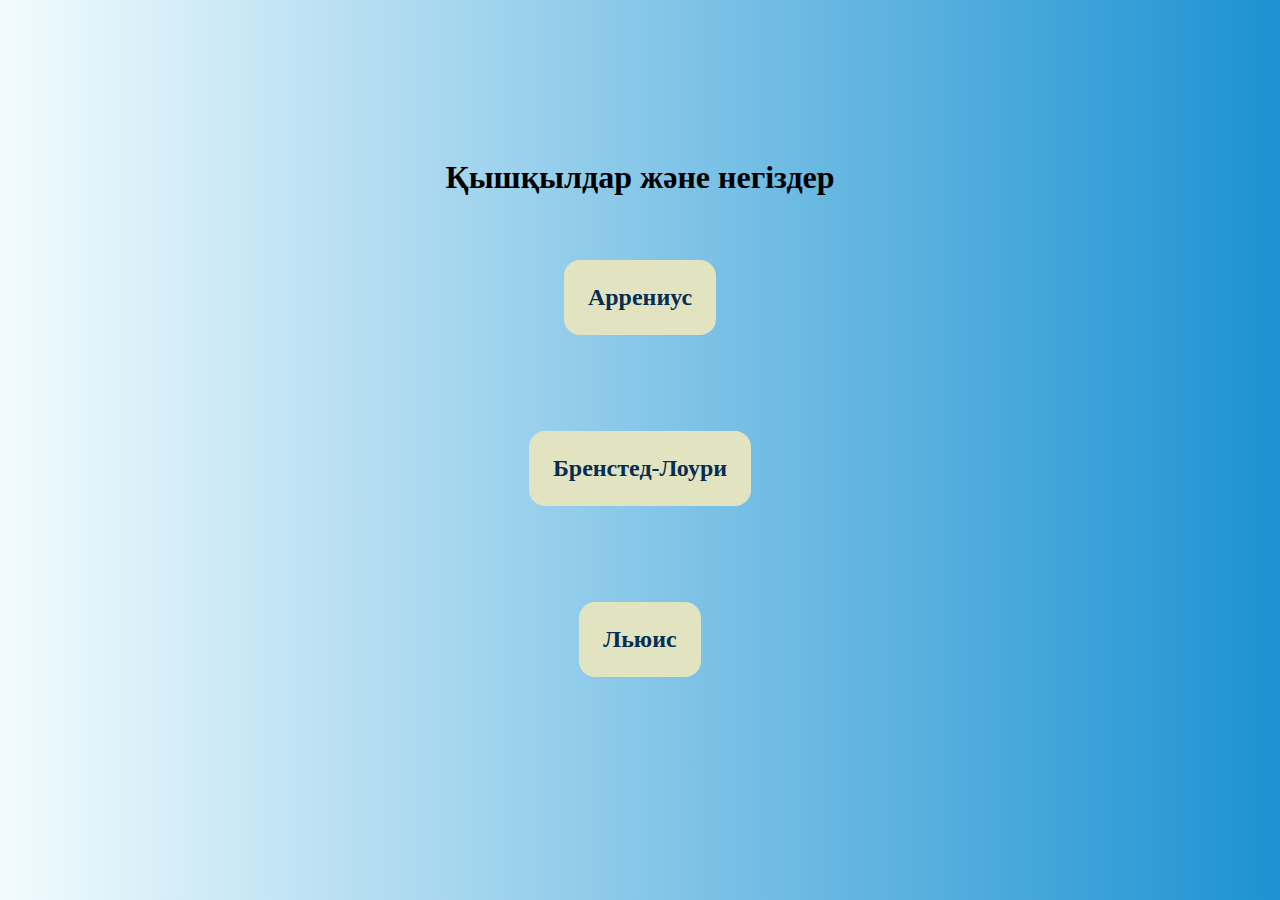
<file: index.html>
<!DOCTYPE html>
<html lang="en">
<head>
    <meta charset="UTF-8">
    <meta name="viewport" content="width=device-width, initial-scale=1.0">
    <title>Қышқылдар-негіздер</title>
    <link rel="stylesheet" href="./styles.css">
</head>
<body>
    <div id="container">
        <div class="headText">
            <h1>Қышқылдар және негіздер</h1>
        </div>
        <div class="links">
            <h2><a href="./arrhenius/index.html">Аррениус</a></h2>
            <h2><a href="./bronsted/index.html">Бренстед-Лоури</a></h2>
            <h2><a href="./lewis/index.html">Льюис</a></h2>
        </div>
    </div>
</body>
</html>
</file>
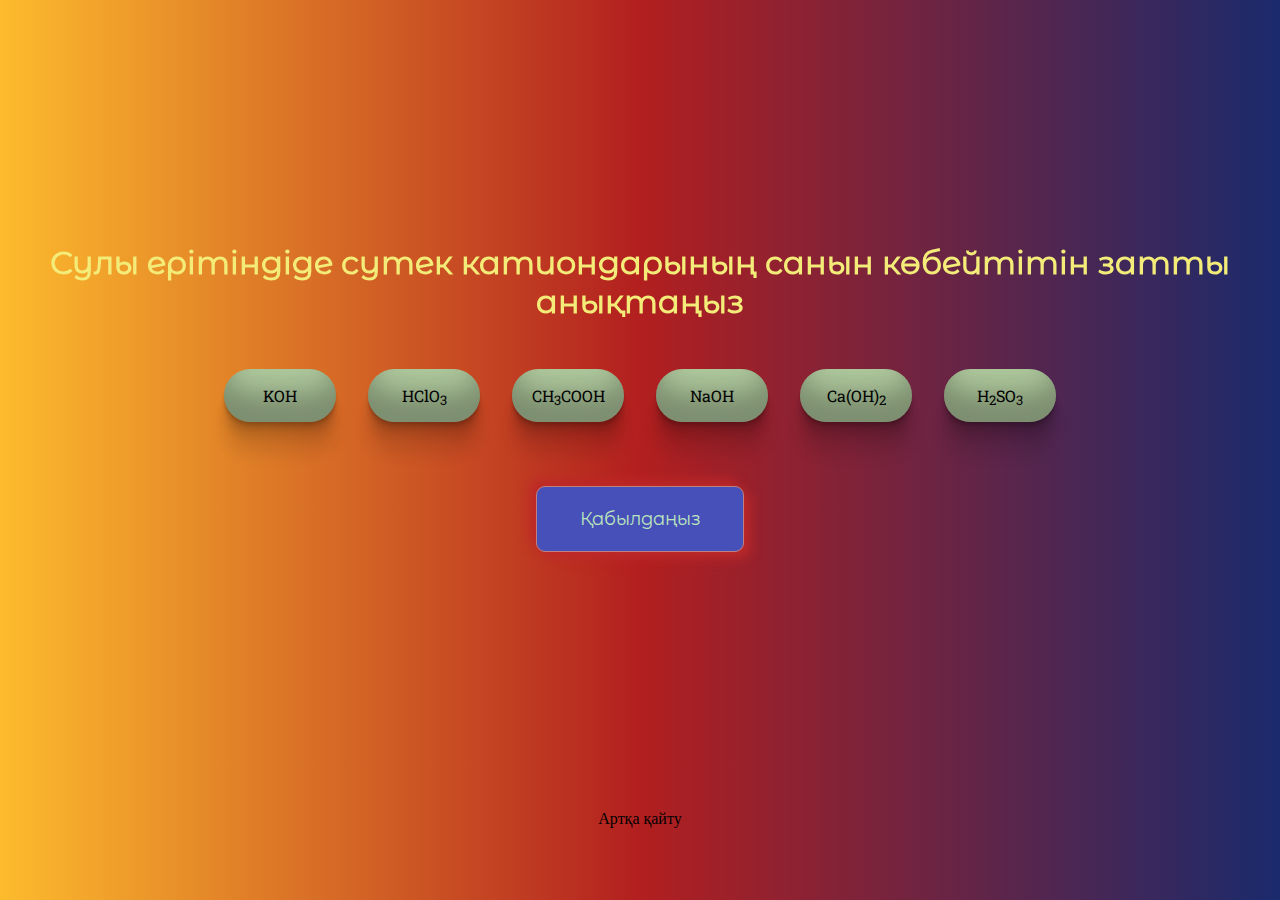
<file: arrhenius/index.html>
<!DOCTYPE html>
<html lang="en">
<head>
    <meta charset="UTF-8">
    <meta name="viewport" content="width=device-width, initial-scale=1.0">
    <title>Document</title>
    <link rel="stylesheet" href="./styles.css">
    <script src="./script.js" defer></script>
</head>
<body>
    
    
    <div id="container">
        <div id="question">
           
        </div>
        <div id="variants">
        </div> 
    </div>
    
    <p id="back"><a href="../index.html">Артқа қайту</a></p>
</body>
</html>
</file>
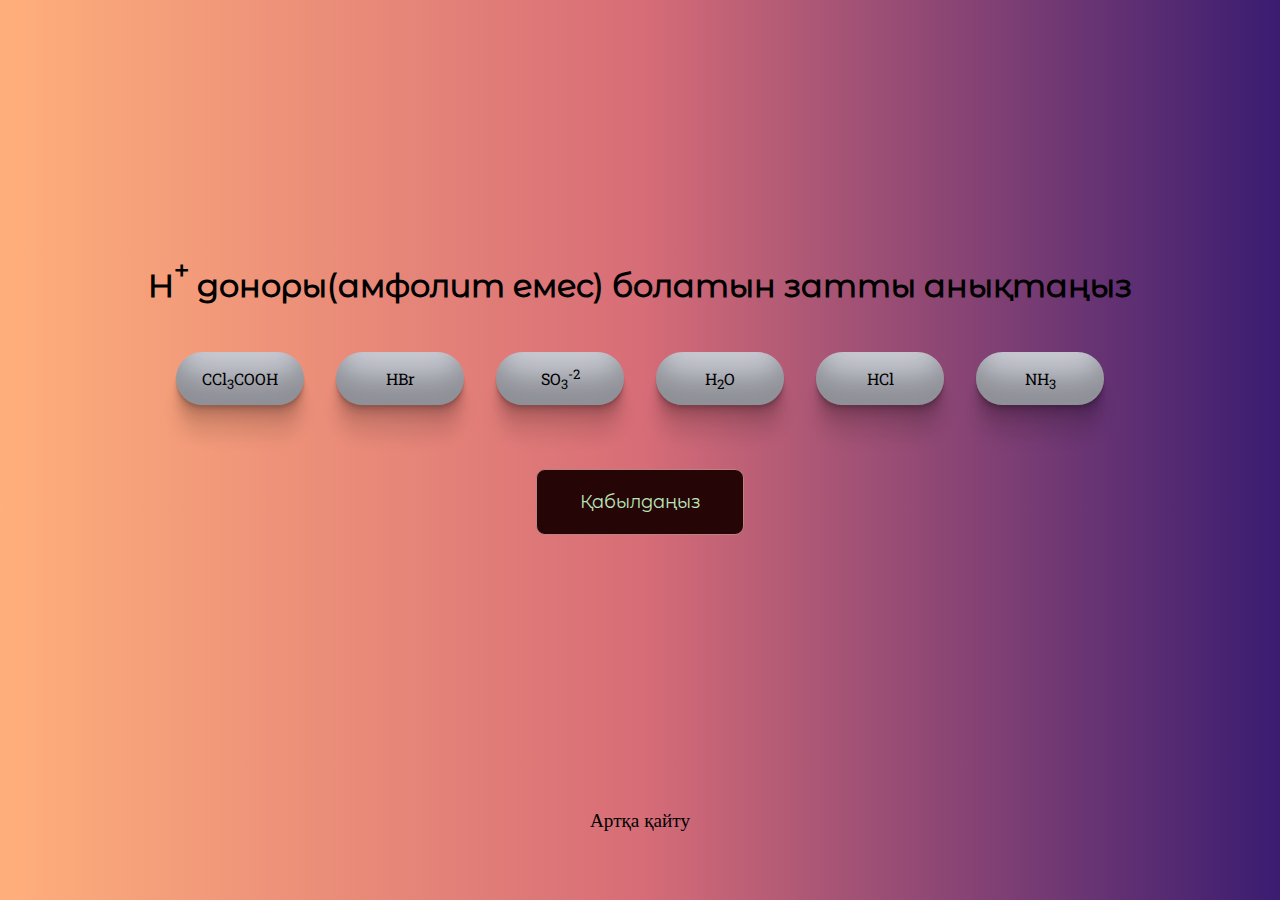
<file: bronsted/index.html>
<!DOCTYPE html>
<html lang="en">
<head>
    <meta charset="UTF-8">
    <meta name="viewport" content="width=device-width, initial-scale=1.0">
    <title>Document</title>
    <link rel="stylesheet" href="./styles.css">
    <script src="./script.js" defer></script>
</head>
<body>
    <div id="container">
        <div id="question">
           
        </div>
        <div id="variants">
        </div>
        
    </div>
    <p id="back"><a href="../index.html">Артқа қайту</a></p>
</body>
</html>
</file>
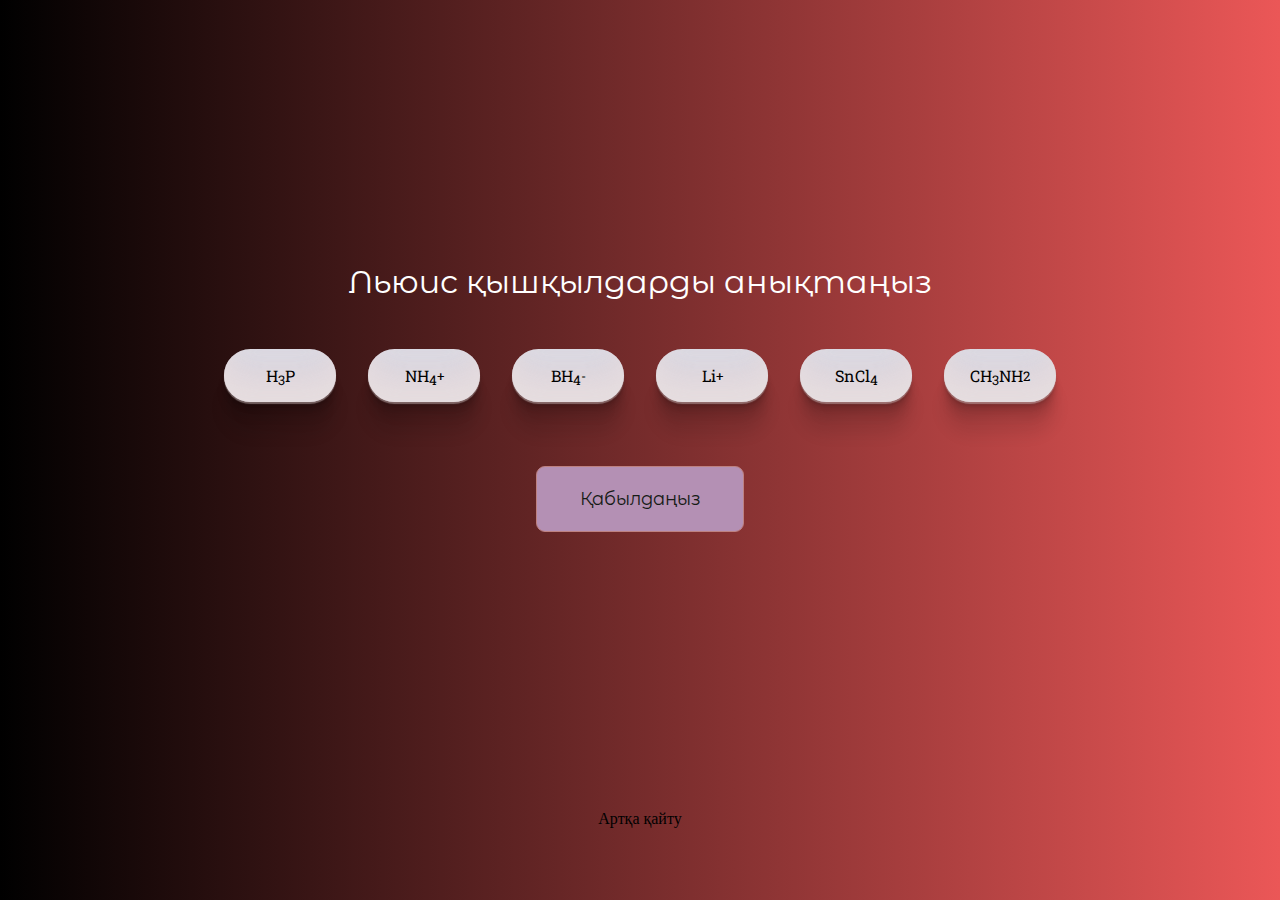
<file: lewis/index.html>
<!DOCTYPE html>
<html lang="en">
<head>
    <meta charset="UTF-8">
    <meta name="viewport" content="width=device-width, initial-scale=1.0">
    <title>Document</title>
    <link rel="stylesheet" href="./styles.css">
    <script src="./script.js" defer></script>
</head>
<body>
    
    <div id="container">
        
        <div id="question">
           
        </div>
        <div id="variants">
        </div>
        
    </div>
    <p id="back"><a href="../index.html">Артқа қайту</a></p>
</body>
</html>
</file>
<file: styles.css>
* {
    margin: 0;
}

html {
    height: 100vh;
}
body{
    height: 100%;
    background: #1c92d2;  /* fallback for old browsers */
background: -webkit-linear-gradient(to right, #f2fcfe, #1c92d2);  /* Chrome 10-25, Safari 5.1-6 */
background: linear-gradient(to right, #f2fcfe, #1c92d2); /* W3C, IE 10+/ Edge, Firefox 16+, Chrome 26+, Opera 12+, Safari 7+ */

}

#container {
    display: flex;
    flex-direction: column;
    justify-content: center;
    align-items: center;
    height: 100%;
}


.links *{
    margin: 2rem;
    display: flex;
    align-items: center;
    justify-content: center;
}
a {
    text-decoration: none;
    color: rgb(8, 45, 82);
    background-color: rgb(226, 228, 193);
    padding: 1.5rem;
    border-radius: 1rem;

}

a:active {
    color: rgb(112, 9, 9);
}
</file>
<file: arrhenius/styles.css>
@font-face {
    font-family: "Sriracha"; /* Replace with the actual font family name */
    src: url("Sriracha-Regular.ttf") format("truetype");
}
@font-face {
    font-family: "RobotoSlab"; /* Replace with the actual font family name */
    src: url("./RobotoSlab.ttf") format("truetype");
}

* {
    margin: 0;
}

html {
    height: 100vh;
}

body {
    margin: 0;
    height: 100%;
    background: #1a2a6c;  /* fallback for old browsers */
    background: -webkit-linear-gradient(to right, #fdbb2d, #b21f1f, #1a2a6c);  /* Chrome 10-25, Safari 5.1-6 */
    background: linear-gradient(to right, #fdbb2d, #b21f1f, #1a2a6c); /* W3C, IE 10+/ Edge, Firefox 16+, Chrome 26+, Opera 12+, Safari 7+ */
}

#container {
    display: flex;
    flex-direction: column;
    align-items: center;
    justify-content: center;
    width: 100%;
    height: 90%;
    margin: auto;
    justify-content: center;
}



sub {
    position: relative;
    top: 0.3rem;
}

#question {
    display: flex;
    align-items: center;
    justify-content: center;
    text-align: center;
    font-family: 'Sriracha', 'Times New Roman', Times, serif;
    margin-bottom: 2rem;
}

h1{
    font-size: 2rem;
    background-color: #f3ec78;
    -webkit-background-clip: text;
    -moz-background-clip: text;
    -webkit-text-fill-color: transparent; 
    -moz-text-fill-color: transparent;
}

#variants {
    display: flex;
    flex-wrap: wrap;
    align-items: center;
    margin-bottom: 2rem;
    max-width: 80%;
    justify-content: space-around;
}

.variant {
    display: flex;
    align-items: center;
    justify-content: center;
    background-color: lightblue;
    width: 5rem;
    padding: 1rem;
    margin: 1rem 1rem;
    background: rgb(194, 222, 174);
    border-radius: 50px;
    font-family: 'RobotoSlab', 'Times New Roman', Times, serif;
    box-shadow: rgba(0, 0, 0, 0.17) 0px -23px 25px 0px inset, rgba(0, 0, 0, 0.15) 0px -36px 30px 0px inset, rgba(0, 0, 0, 0.1) 0px -79px 40px 0px inset, rgba(0, 0, 0, 0.06) 0px 2px 1px, rgba(0, 0, 0, 0.09) 0px 4px 2px, rgba(0, 0, 0, 0.09) 0px 8px 4px, rgba(0, 0, 0, 0.09) 0px 16px 8px, rgba(0, 0, 0, 0.09) 0px 32px 16px;
}

.selected {
    background-color: rgba(229, 62, 62, 0.638);
    color: white;
}

#submitButton {
    display: flex;
    justify-content: center;
    align-items: center;
    padding: 2rem;
    width: 13rem;
    height: 2rem;
    margin: 1rem auto;
    font-family: 'Sriracha', 'Times New Roman', Times, serif;
    color: rgb(188, 229, 188);
}

button {
    color: #090909;
    padding: 0.7em 1.7em;
    font-size: 18px;
    border-radius: 0.5em;
    background: #4750b8;
    cursor: pointer;
    border: 1px solid #bd8181;
    transition: all 0.3s;
    box-shadow: 6px 6px 12px #be2929, -6px -6px 12px #be2929;
  }
  
  button:hover {
    border: 1px solid rgb(187, 132, 132);
  }
  
  button:active {
    box-shadow: 4px 4px 12px #db7272, -4px -4px 12px #ffffff;
  }
  
 #back {
    display: flex;
    align-items: center;
    justify-content: center;
}

a{
    text-decoration: none;
    color: black;
}
</file>
<file: bronsted/styles.css>
@font-face {
    font-family: "Sriracha"; /* Replace with the actual font family name */
    src: url("Sriracha-Regular.ttf") format("truetype");
}
@font-face {
    font-family: "RobotoSlab"; /* Replace with the actual font family name */
    src: url("./RobotoSlab.ttf") format("truetype");
}

* {
    margin: 0;
}

html {
    height: 100vh;
}

body {
    margin: 0;
    height: 100%;
    background: #3A1C71;  /* fallback for old browsers */
background: -webkit-linear-gradient(to right, #FFAF7B, #D76D77, #3A1C71);  /* Chrome 10-25, Safari 5.1-6 */
background: linear-gradient(to right, #FFAF7B, #D76D77, #3A1C71); /* W3C, IE 10+/ Edge, Firefox 16+, Chrome 26+, Opera 12+, Safari 7+ */

    
}

#container {
    display: flex;
    flex-direction: column;
    align-items: center;
    justify-content: center;
    width: 100%;
    height: 90%;
    margin: auto;
    justify-content: center;
}



sub {
    position: relative;
    top: 0.3rem;
}

#question {
    display: flex;
    align-items: center;
    justify-content: center;
    text-align: center;
    font-family: 'Sriracha', 'Times New Roman', Times, serif;
    margin-bottom: 2rem;
}

h1{
    font-size: 2rem;
}

#variants {
    display: flex;
    flex-wrap: wrap;
    align-items: center;
    margin-bottom: 2rem;
    max-width: 80%;
    justify-content: space-around;
}

.variant {
    display: flex;
    align-items: center;
    justify-content: center;
    background-color: lightblue;
    width: 6rem;
    padding: 1rem;
    margin: 1rem 1rem;
    background: rgb(223, 225, 235);
    border-radius: 50px;
    font-family: 'RobotoSlab', 'Times New Roman', Times, serif;
    box-shadow: rgba(0, 0, 0, 0.17) 0px -23px 25px 0px inset, rgba(0, 0, 0, 0.15) 0px -36px 30px 0px inset, rgba(0, 0, 0, 0.1) 0px -79px 40px 0px inset, rgba(0, 0, 0, 0.06) 0px 2px 1px, rgba(0, 0, 0, 0.09) 0px 4px 2px, rgba(0, 0, 0, 0.09) 0px 8px 4px, rgba(0, 0, 0, 0.09) 0px 16px 8px, rgba(0, 0, 0, 0.09) 0px 32px 16px;
}

.selected {
    background-color: rgb(65, 191, 187);
}

#submitButton {
    display: flex;
    justify-content: center;
    align-items: center;
    padding: 2rem;
    width: 13rem;
    height: 2rem;
    margin: 1rem auto;
    font-family: 'Sriracha', 'Times New Roman', Times, serif;
    color: rgb(188, 229, 188);
}

button {
    color: #090909;
    padding: 0.7em 1.7em;
    font-size: 18px;
    border-radius: 0.5em;
    background: #250505;
    cursor: pointer;
    border: 1px solid #bd8181;
    transition: all 0.3s;
  }
  
  button:hover {
    border: 1px solid rgb(187, 132, 132);
  }
  
  button:active {
    box-shadow: 4px 4px 12px #db7272, -4px -4px 12px #ffffff;
  }
  
 #back {
    display: flex;
    align-items: center;
    justify-content: center;
}

a{
    text-decoration: none;
    color: black;
    font-size: 1.2rem;
}

sup {
    position: relative;
    bottom: 0.3rem;
}
</file>
<file: lewis/styles.css>
@font-face {
    font-family: "Sriracha"; /* Replace with the actual font family name */
    src: url("Sriracha-Regular.ttf") format("truetype");
}
@font-face {
    font-family: "RobotoSlab"; /* Replace with the actual font family name */
    src: url("./RobotoSlab.ttf") format("truetype");
}

* {
    margin: 0;
}

html {
    height: 100vh;
}

body {
    margin: 0;
    height: 100%;
    background: #EB5757;  /* fallback for old browsers */
background: -webkit-linear-gradient(to right, #000000, #EB5757);  /* Chrome 10-25, Safari 5.1-6 */
background: linear-gradient(to right, #000000, #EB5757); /* W3C, IE 10+/ Edge, Firefox 16+, Chrome 26+, Opera 12+, Safari 7+ */

    
}

#container {
    display: flex;
    flex-direction: column;
    align-items: center;
    justify-content: center;
    width: 100%;
    height: 90%;
    margin: auto;
    justify-content: center;
}



sub {
    position: relative;
    top: 0.3rem;
}

#question {
    display: flex;
    align-items: center;
    justify-content: center;
    text-align: center;
    font-family: 'Sriracha', 'Times New Roman', Times, serif;
    margin-bottom: 2rem;
}

h1{
    font-size: 2rem;
    color: white;
    font-weight: 200;
}

#variants {
    display: flex;
    flex-wrap: wrap;
    align-items: center;
    margin-bottom: 2rem;
    max-width: 80%;
    justify-content: space-around;
}

.variant {
    display: flex;
    align-items: center;
    justify-content: center;
    background-color: lightblue;
    width: 5rem;
    padding: 1rem;
    margin: 1rem 1rem;
    background: rgb(223, 225, 235);
    border-radius: 50px;
    font-family: 'RobotoSlab', 'Times New Roman', Times, serif;
    box-shadow: rgba(234, 226, 226, 0.678) 0px -23px 25px 0px inset, rgba(214, 155, 155, 0.15) 0px -36px 30px 0px inset, rgba(196, 175, 175, 0.1) 0px -79px 40px 0px inset, rgba(206, 190, 190, 0.492) 0px 2px 1px, rgba(0, 0, 0, 0.09) 0px 4px 2px, rgba(0, 0, 0, 0.09) 0px 8px 4px, rgba(0, 0, 0, 0.09) 0px 16px 8px, rgba(0, 0, 0, 0.09) 0px 32px 16px;
}

.selected {
    background-color: rgb(34, 20, 93);
}

#submitButton {
    display: flex;
    justify-content: center;
    align-items: center;
    padding: 2rem;
    width: 13rem;
    height: 2rem;
    margin: 1rem auto;
    font-family: 'Sriracha', 'Times New Roman', Times, serif;
    color: rgb(22, 27, 22);
}

button {
    color: #090909;
    padding: 0.7em 1.7em;
    font-size: 18px;
    border-radius: 0.5em;
    background: #b490b4;
    cursor: pointer;
    border: 1px solid #bd8181;
    transition: all 0.3s;
  }
  
  button:hover {
    border: 1px solid rgb(187, 132, 132);
  }
  
  button:active {
    box-shadow: 4px 4px 12px #db7272, -4px -4px 12px #ffffff;
  }
  
 #back {
    display: flex;
    align-items: center;
    justify-content: center;
}

a{
    text-decoration: none;
    color: black;
}
</file>
